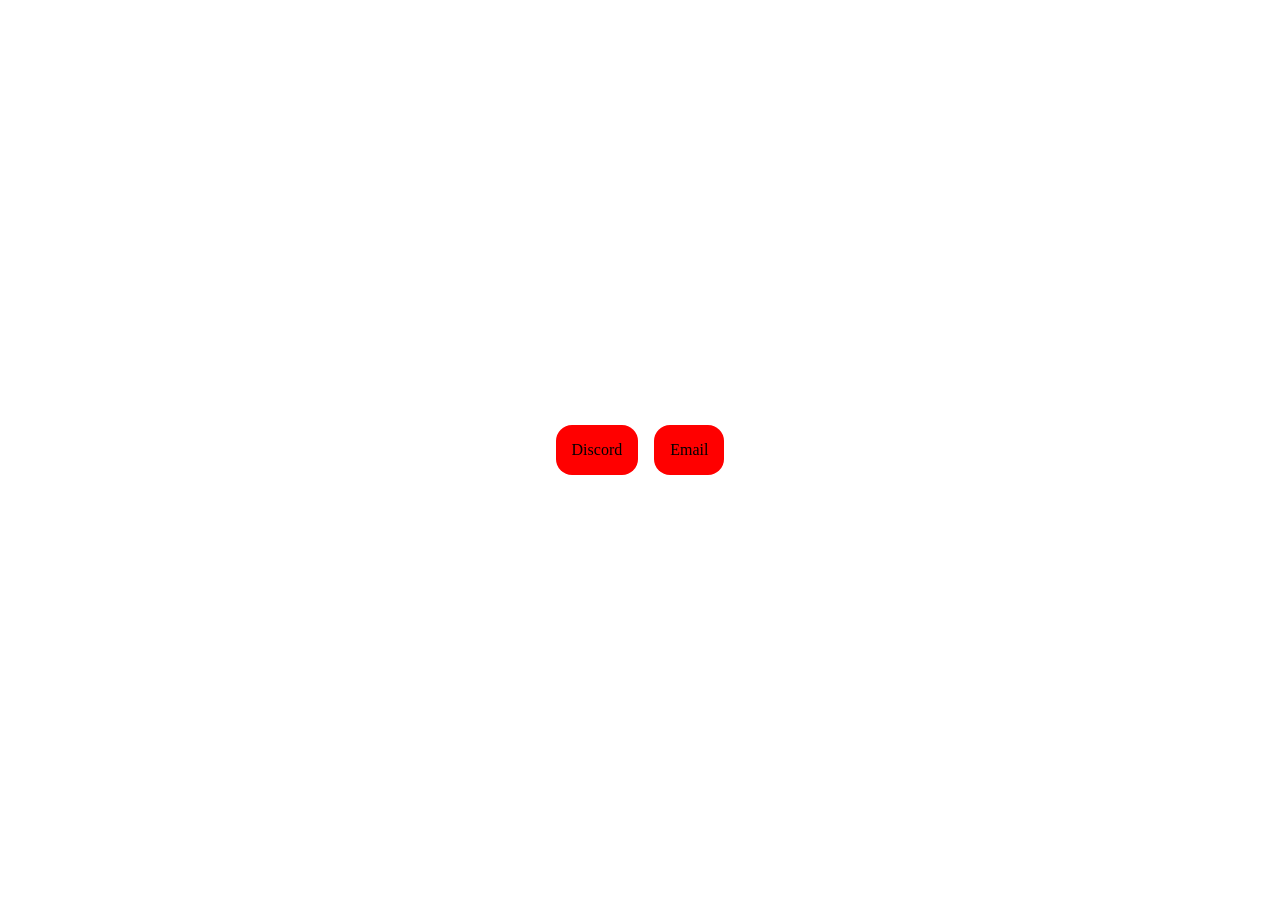
<file: index.html>
<!DOCTYPE html>
<html lang="en">
	<head>
		<meta charset="UTF-8" />
		<meta name="viewport" content="width=device-width, initial-scale=1.0" />
		<meta name="theme-color" content="#5865F2" />
		<title>Fun Module PWA</title>
		<link rel="manifest" href="./manifest.json" />
		<link rel="icon" type="image/png" href="./icons/icon-192.png" />

		<style>
			a {
				all: unset;
				background-color: red;
				padding: 1rem;
				border-radius: 1rem;
			}

			html,
			body {
				width: 100vw;
				height: 100%;
				display: flex;
				flex-direction: column;
				align-items: center;
				justify-content: center;
				gap: 1rem;
			}

			.buttons {
				display: flex;
				align-items: center;
				justify-content: center;
				gap: 1rem;
			}

			#install-button {
				all: unset;
				background-color: #5865F2;
				color: white;
				padding: 1rem 2rem;
				border-radius: 1rem;
				cursor: pointer;
				font-size: 1rem;
				font-weight: 600;
				transition: background-color 0.2s;
			}

			#install-button:hover {
				background-color: #4752C4;
			}
		</style>
	</head>
	<body>
		<div class="buttons">
			<a href="discord/discord.html">Discord</a>
			<a href="email_page/email.html">Email</a>
		</div>

		<button id="install-button" onclick="installPWA()" style="display: none;">
			📥 Install App
		</button>

		<script src="./scripts/notification-manager.js"></script>
		<script src="./register-sw.js"></script>
	</body>
</html>
</file>
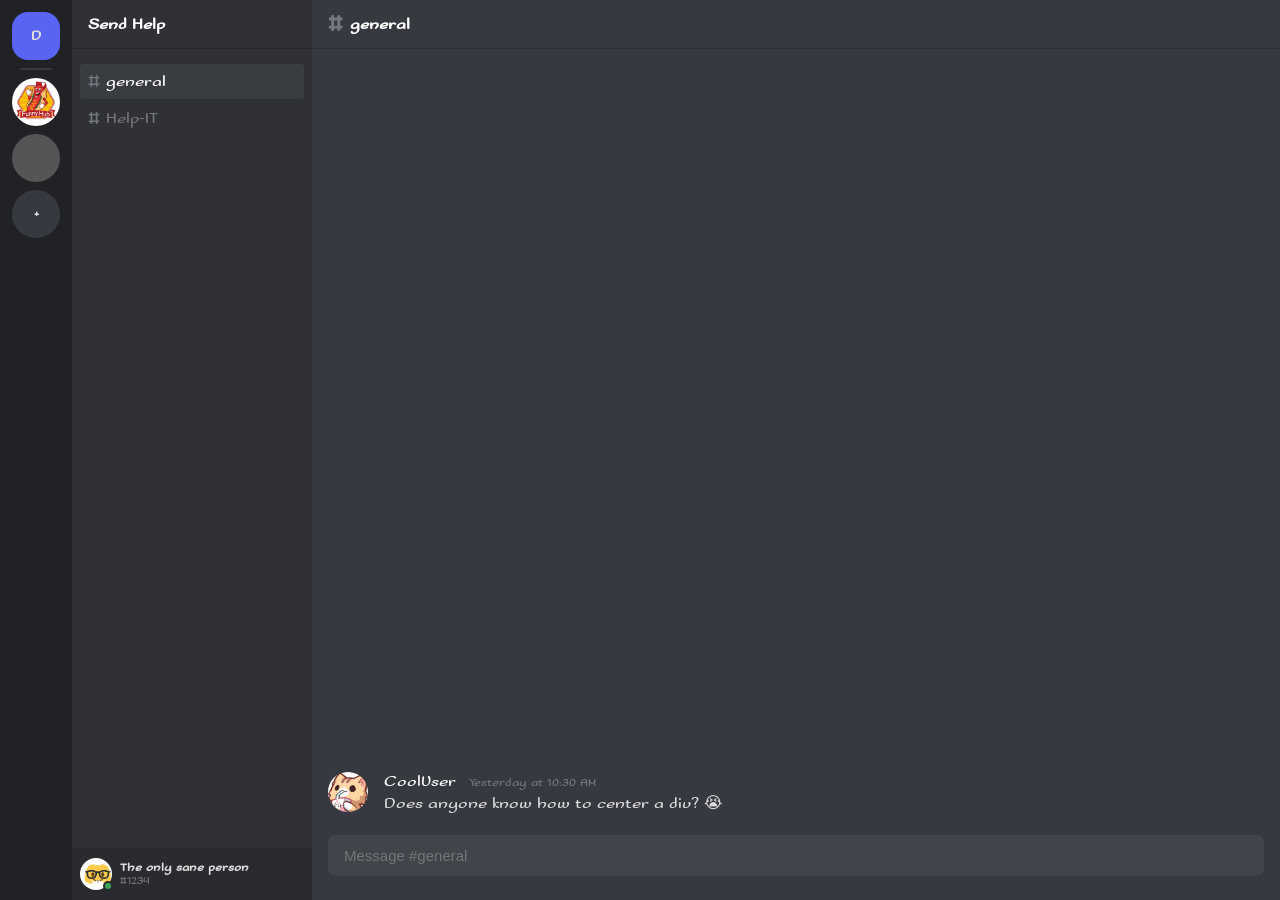
<file: discord/discord.html>
<!DOCTYPE html>
<html lang="en">
  <head>
    <meta charset="UTF-8" />
    <meta name="viewport" content="width=device-width, initial-scale=1.0" />
    <meta name="theme-color" content="#5865F2" />
    <link rel="manifest" href="../manifest.json" />
    <link rel="icon" type="image/png" href="../icons/icon-192.png" />
    <link rel="preconnect" href="https://fonts.googleapis.com" />
    <link rel="preconnect" href="https://fonts.gstatic.com" crossorigin />
    <link
      href="https://fonts.googleapis.com/css2?family=Sofadi+One&display=swap"
      rel="stylesheet"
    />
    <script src="../scripts/notification-manager.js"></script>
    <script src="../register-sw.js"></script>
    <script src="../scripts/notification-demo.js"></script>
    <script defer src="./discord.js"></script>
    <title>Discord</title>
    <style>
      /* --- RESET & BASICS --- */
      * {
        box-sizing: border-box;
        margin: 0;
        padding: 0;
      }
      body {
        font-family: "Sofadi One", system-ui;
        color: #dcddde;
        overflow: hidden;
      }

      /* --- COLOR PALETTE --- */
      :root {
        --bg-server-list: #202225;
        --bg-sidebar: #2f3136;
        --bg-chat: #36393f;
        --bg-chat-header: #36393f;
        --bg-message-hover: #32353b;
        --text-muted: #72767d;
        --text-normal: #dcddde;
        --text-interactive: #b9bbbe;
        --text-header: #fff;
        --divider: #2f3136; /* slightly darker than chat */
        --discord-blurple: #5865f2;
        --discord-green: #3ba55c;
      }

      /* --- LAYOUT --- */
      .app-container {
        display: flex;
        height: 100vh;
        width: 100vw;
      }

      /* 1. SERVER LIST (Leftmost) */
      .server-list {
        width: 72px;
        background-color: var(--bg-server-list);
        display: flex;
        flex-direction: column;
        align-items: center;
        padding-top: 12px;
        overflow-y: auto;
      }

      .server-icon {
        width: 48px;
        height: 48px;
        background-color: #36393f;
        border-radius: 50%;
        margin-bottom: 8px;
        cursor: pointer;
        transition: border-radius 0.2s, background-color 0.2s;
        display: flex;
        justify-content: center;
        align-items: center;
        position: relative;
        color: var(--text-normal);
        font-weight: bold;
        font-size: 14px;
      }

      /* The "Discord Hover" Effect (Squircle) */
      .server-icon:hover {
        border-radius: 16px;
        background-color: var(--discord-blurple);
        color: white;
      }

      /* Active/Home Icon styling */
      .server-icon.active {
        border-radius: 16px;
        background-color: var(--discord-blurple);
      }

      /* White pill indicator on the left */
      .server-icon:hover::before {
        content: "";
        position: absolute;
        left: -16px;
        width: 8px;
        height: 20px;
        background: white;
        border-radius: 0 4px 4px 0;
      }

      .separator {
        width: 32px;
        height: 2px;
        background-color: #36393f;
        margin-bottom: 8px;
      }

      /* 2. SIDEBAR (Channels) */
      .sidebar {
        width: 240px;
        background-color: var(--bg-sidebar);
        display: flex;
        flex-direction: column;
      }

      .server-header {
        height: 48px;
        padding: 0 16px;
        display: flex;
        align-items: center;
        font-weight: bold;
        color: var(--text-header);
        box-shadow: 0 1px 0 rgba(4, 4, 5, 0.2);
        cursor: pointer;
      }

      .channel-list {
        flex: 1;
        padding: 16px 8px;
        overflow-y: auto;
      }

      .channel-item {
        display: flex;
        align-items: center;
        padding: 6px 8px;
        border-radius: 4px;
        color: var(--text-muted);
        cursor: pointer;
        margin-bottom: 2px;
        font-weight: 500;
      }

      .channel-item:hover {
        background-color: #34373c;
        color: var(--text-interactive);
      }

      .channel-item.active {
        background-color: #393d42;
        color: #fff;
      }

      .hashtag {
        margin-right: 6px;
        font-size: 20px;
        color: var(--text-muted);
      }

      /* User Area at bottom of sidebar */
      .user-area {
        height: 52px;
        background-color: #292b2f;
        padding: 0 8px;
        display: flex;
        align-items: center;
      }
      .user-avatar {
        width: 32px;
        height: 32px;
        border-radius: 50%;
        background-image: url("./avatars/avatar9.png");
        background-size: cover;
        margin-right: 8px;
        position: relative;
      }
      .status-dot {
        width: 10px;
        height: 10px;
        background: var(--discord-green);
        border: 2px solid #292b2f;
        border-radius: 50%;
        position: absolute;
        bottom: -1px;
        right: -1px;
      }
      .user-info {
        font-size: 12px;
        font-weight: bold;
      }
      .user-discriminator {
        font-size: 11px;
        color: var(--text-muted);
        font-weight: normal;
      }

      /* 3. MAIN CHAT AREA */
      .chat-area {
        flex: 1;
        background-color: var(--bg-chat);
        display: flex;
        flex-direction: column;
        min-width: 0; /* Prevent flex overflow */
      }

      .chat-header {
        height: 48px;
        padding: 0 16px;
        display: flex;
        align-items: center;
        box-shadow: 0 1px 0 rgba(4, 4, 5, 0.2);
        color: var(--text-header);
        font-weight: bold;
      }

      .chat-header .hashtag {
        font-size: 24px;
        margin-right: 8px;
      }

      .messages {
        flex: 1;
        overflow-y: auto;
        padding: 20px 16px;
        display: flex;
        flex-direction: column;
        justify-content: flex-end; /* Start at bottom like real chat */
      }

      .message {
        display: flex;
        margin-top: 16px; /* Cozy mode spacing */
      }
      .message:hover {
        background-color: #32353b20; /* subtle hover highlight */
      }

      .message-avatar {
        width: 40px;
        height: 40px;
        border-radius: 50%;
        background-color: #7289da; /* classic blurple */
        margin-right: 16px;
        flex-shrink: 0;
      }

      .message-content h4 {
        font-size: 16px;
        font-weight: 500;
        color: #fff;
        margin-bottom: 2px;
      }

      .message-timestamp {
        font-size: 12px;
        color: var(--text-muted);
        margin-left: 8px;
        font-weight: 400;
      }

      .message-text {
        font-size: 16px;
        line-height: 1.375rem;
        color: var(--text-normal);
      }

      /* INPUT AREA */
      .input-area {
        padding: 0 16px 24px;
      }
      .input-box {
        background-color: #40444b;
        border-radius: 8px;
        padding: 12px 16px;
        color: var(--text-normal);
        border: none;
        width: 100%;
        font-size: 15px;
        outline: none;
      }
    </style>
  </head>
  <body>
    <div class="app-container">
      <div class="server-list">
        <div class="server-icon active">D</div>
        <div class="separator"></div>
        <div
          class="server-icon"
          style="
            background-image: url('../servericons/IMG_2670.webp');
            background-size: cover;
          "
        ></div>
        <div
          class="server-icon"
          style="
            background-color: #555;
            background-size: cover;
          "
        ></div>
        <div class="server-icon">+</div>
      </div>

      <div class="sidebar">
        <div class="server-header">Send Help</div>
        <div class="channel-list">
          <div class="channel-item active">
            <span class="hashtag">#</span> general
          </div>
          <div class="channel-item"><span class="hashtag">#</span>help-It</div>
          <div class="channel-item">
            <span class="hashtag">#</span> voice-chat
          </div>
        </div>
        <div class="user-area">
          <div class="user-avatar">
            <div class="status-dot"></div>
          </div>
          <div class="user-info">
            <div>The only sane person</div>
            <div class="user-discriminator">#1234</div>
          </div>
        </div>
      </div>

      <div class="chat-area">
        <div class="chat-header"><span class="hashtag">#</span> general</div>
        <div class="messages">
          <!-- Messages go here -->
        </div>
        <div class="input-area">
          <input
            type="text"
            class="input-box"
            placeholder="Message #general"
            id="chatInput"
          />
        </div>
      </div>
    </div>
  </body>
</html>
</file>
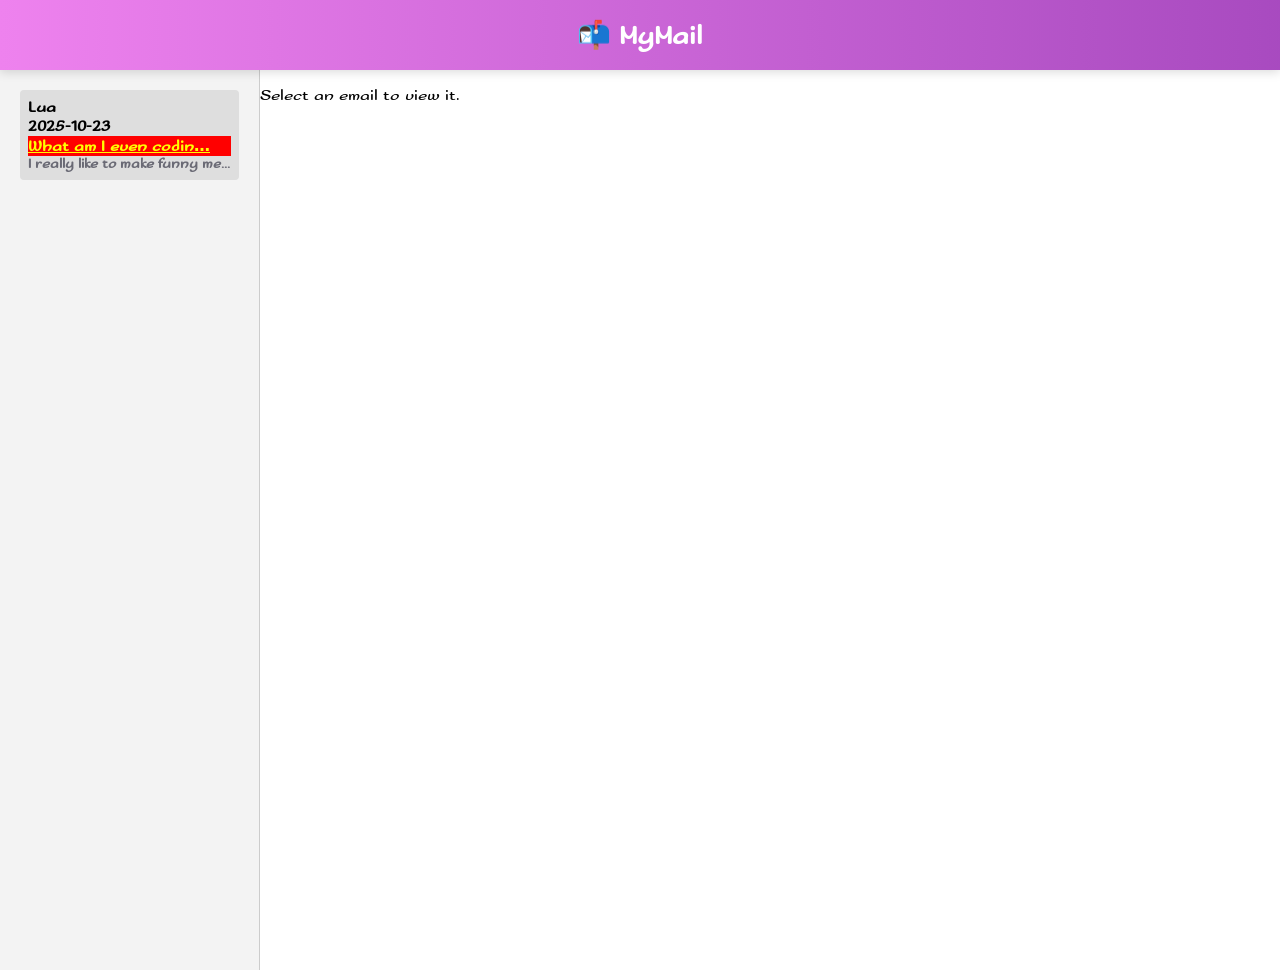
<file: email_page/email.html>
<!DOCTYPE html>
<html lang="en">
	<head>
		<meta charset="UTF-8" />
		<meta name="viewport" content="width=device-width, initial-scale=1.0" />
		<meta name="theme-color" content="#5865F2" />
		<title>Email Viewer</title>
		<link rel="manifest" href="../manifest.json" />
		<link rel="icon" type="image/png" href="../icons/icon-192.png" />
		<link rel="stylesheet" href="style.css" />
		<link rel="preconnect" href="https://fonts.googleapis.com" />
		<link rel="preconnect" href="https://fonts.gstatic.com" crossorigin />
		<link
			href="https://fonts.googleapis.com/css2?family=Sofadi+One&display=swap"
			rel="stylesheet"
		/>
		<script src="script.js" defer></script>
	</head>

	<body>
		<header class="app-header">
			<h1 class="app-title">📬 MyMail</h1>
		</header>
		<div class="content-container">
			<div class="sidebar" id="emailList"></div>
			<p id="base-paraph">Select an email to view it.</p>
			<div class="content hidden" id="emailContent"></div>
		</div>
		<script src="../register-sw.js"></script>
	</body>
</html>
</file>
<file: email_page/style.css>
body {
    margin: 0;
    font-family: "Sofadi One", system-ui;
    height: 100vh;
}

.sidebar {
    width: 260px;
    background: #f3f3f3;
    border-right: 1px solid #ccc;
    padding: 15px;
    box-sizing: border-box;
    overflow-y: auto;
}

.email-item {
    padding: 8px;
    cursor: pointer;
    border-radius: 4px;
    background-color: rgb(222, 222, 222);
    margin: 5px;
}

.email-item:hover {
    background: #e5e5e5;
}

.email-item.active {
    background: #d7eaff;
}

.content {
    transition: all 1s;
    width: 100%;
    flex: 1;
    padding: 20px;
    overflow-y: auto;
}

h2 {
    margin-top: 0;
}

.bold {
    font-weight: bold;
}

.hidden {
    opacity: 0;
}

.app-header {
    height: 70px;
    color: white;
    display: flex;
    align-items: center;
    justify-content: space-between;
    padding: 0 25px;
    box-shadow: 0 2px 10px rgba(0, 0, 0, 0.15);
    position: sticky;
    top: 0;
    z-index: 10;
    background: linear-gradient(270deg, red, orange, yellow, green, blue, indigo, violet);
    background-size: 1400% 1400%;
    animation: rainbowBG 5s ease infinite;
}

@keyframes rainbowBG {
    0% {
        background-position: 0% 50%;
    }

    50% {
        background-position: 100% 50%;
    }

    100% {
        background-position: 0% 50%;
    }
}

.app-title {
    font-size: 1.7rem;
    font-weight: 600;
    margin: 0;
    display: flex;
    justify-content: center;
    width: 100%;
}

.content-container {
    display: flex;
    height: 100%;
}

.email-item p {
    margin: 0;
    white-space: nowrap;
    overflow: hidden;
    text-overflow: ellipsis;
}

.wrapped-title {
    text-decoration: underline;
    background-color: red;
    color: yellow;
}

.wrapped-message {
    font-size: 0.85rem;
    color: #6a6a75;
}
</file>
